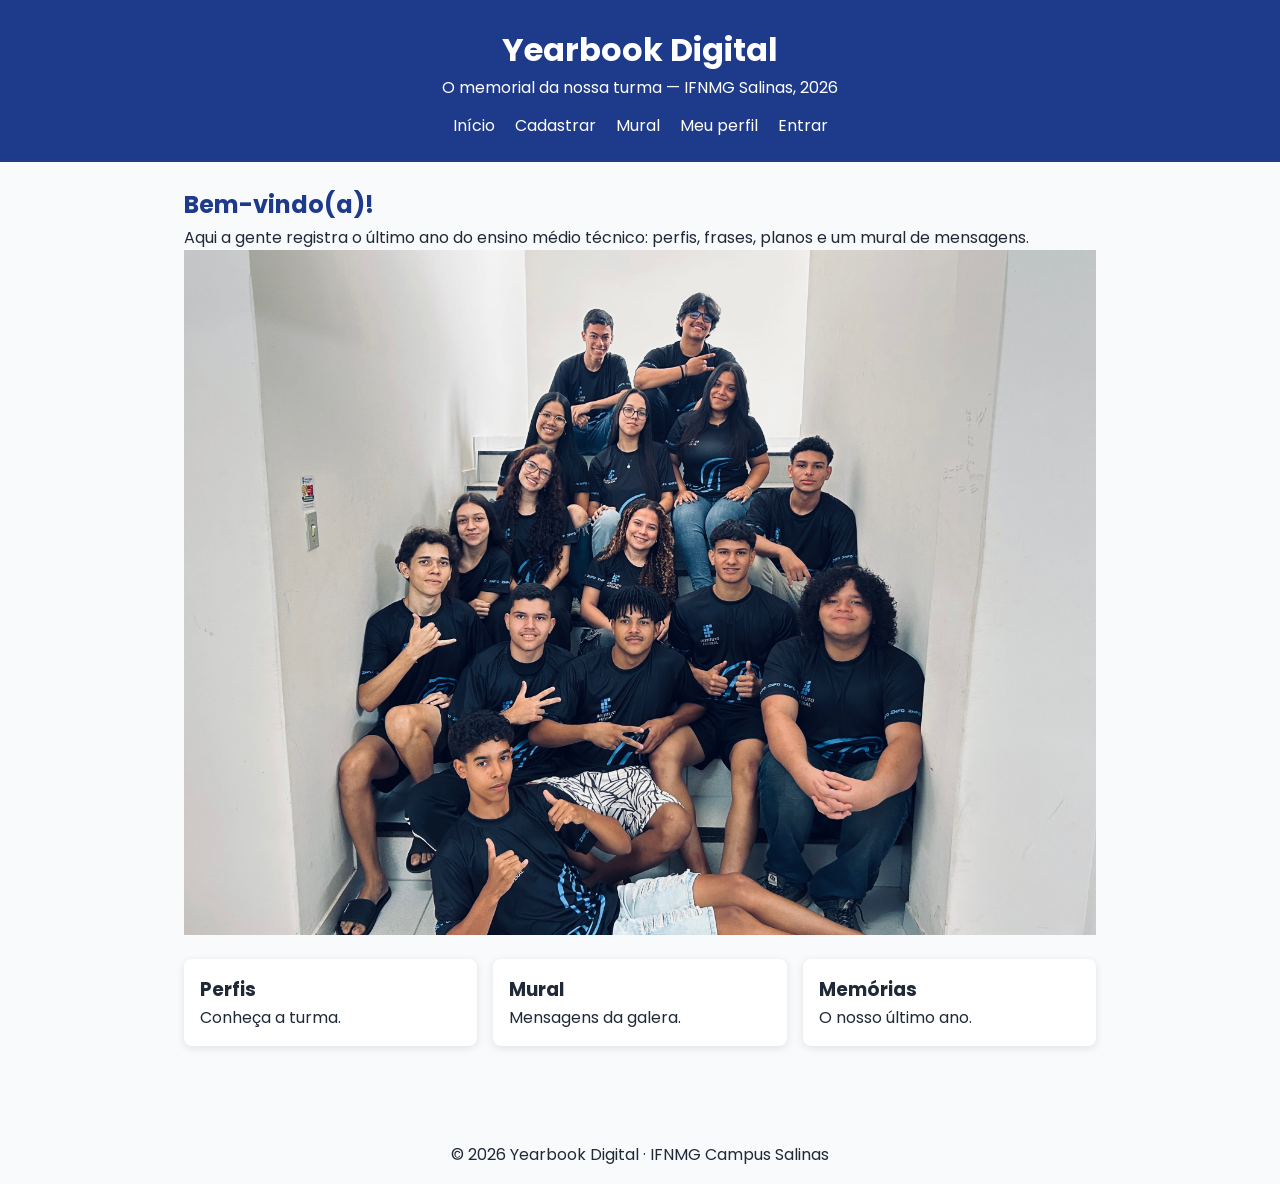
<file: index.html>
<!DOCTYPE html>
<html lang="pt-BR">
  <head>
    <meta charset="UTF-8"/>
    <meta name="viewport" content="width=device-width, initial-scale=1.0"/>
    <title>Yearbook Digital — Turma 2026</title>
    <link rel="stylesheet" href="css/style.css" />
    <link rel="preconnect" href="https://fonts.googleapis.com" />
    <link href="https://fonts.googleapis.com/css2?family=Poppins:wght@400;600;700&display=swap" rel="stylesheet" />
  </head>
  <body>
    <header>
      <h1>Yearbook Digital</h1>
      <p>O memorial da nossa turma — IFNMG Salinas, 2026</p>
      <nav>
        <ul>
          <li><a href="index.html">Início</a></li>
          <li><a href="cadastro.html">Cadastrar</a></li>
          <li><a href="mural.html">Mural</a></li>
          <li><a href="perfil.html">Meu perfil</a></li>
          <li><a href="login.html">Entrar</a></li>
        </ul>
      </nav>
    </header>

    <main>
      <section>
        <h2>Bem-vindo(a)!</h2>
        <p>
          Aqui a gente registra o último ano do ensino médio técnico: perfis,
          frases, planos e um mural de mensagens.
        </p>
        <img class="foto-turma" src="img/banner.jpg" alt="Foto da turma 2026 reunida no pátio" />
      </section>
      <section class="cards">
        <article class="card">
          <h3>Perfis</h3>
          <p>Conheça a turma.</p>
        </article>
        <article class="card">
          <h3>Mural</h3>
          <p>Mensagens da galera.</p>
        </article>
        <article class="card">
          <h3>Memórias</h3>
          <p>O nosso último ano.</p>
        </article>
      </section>
    </main>
    <footer>
      <p>&copy; 2026 Yearbook Digital · IFNMG Campus Salinas</p>
    </footer>
  </body>
</html>
</file>
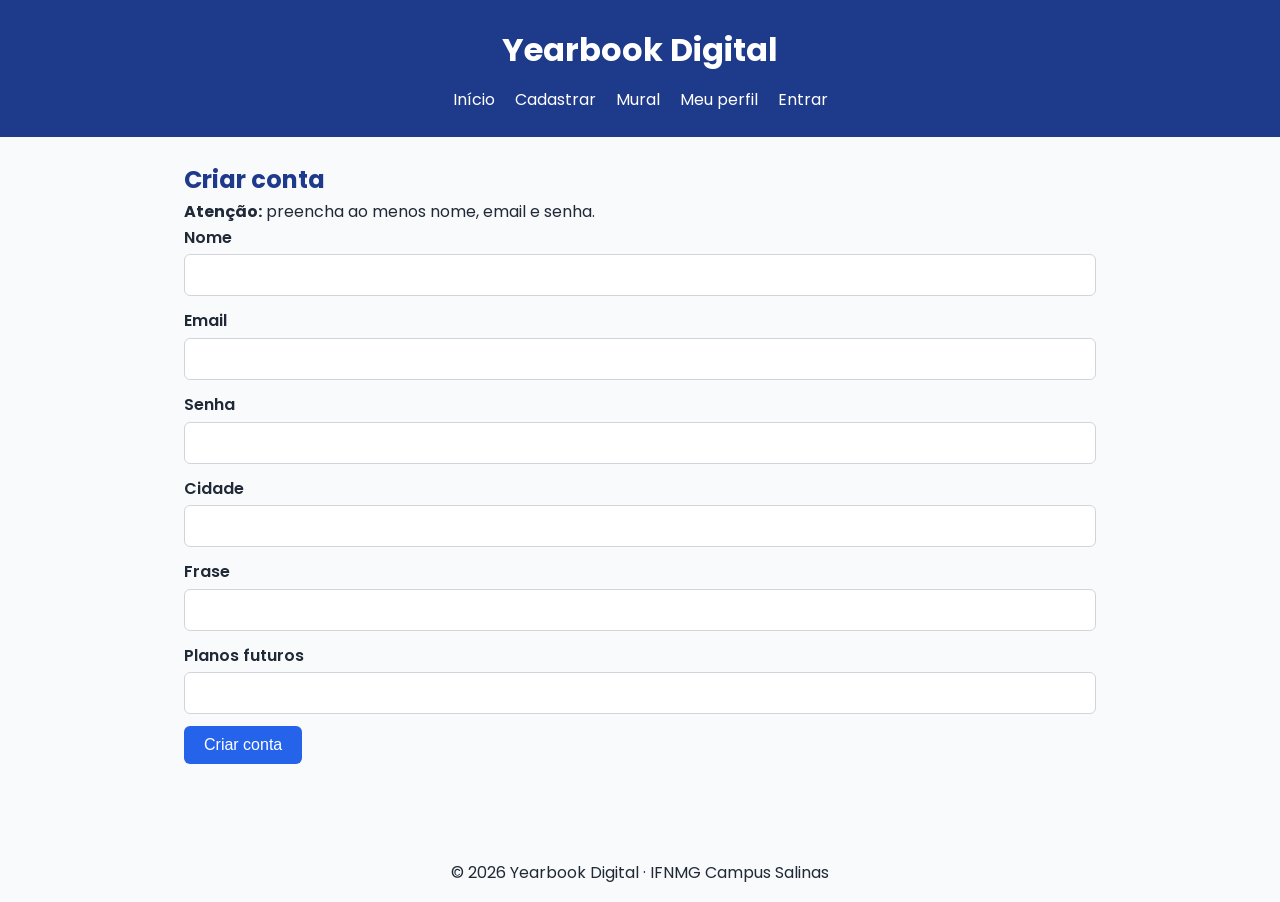
<file: cadastro.html>
<!DOCTYPE html>
<html lang="pt-BR">
  <head>
    <meta charset="UTF-8"/>
    <meta name="viewport" content="width=device-width, initial-scale=1.0"/>
    <title>Criar conta — Yearbook Digital</title>
    <link rel="stylesheet" href="css/style.css" />
    <link rel="preconnect" href="https://fonts.googleapis.com" />
    <link href="https://fonts.googleapis.com/css2?family=Poppins:wght@400;600;700&display=swap" rel="stylesheet" />
  </head>
  <body>
    <header>
      <h1>Yearbook Digital</h1>
      <nav>
        <ul>
          <li><a href="index.html">Início</a></li>
          <li><a href="cadastro.html">Cadastrar</a></li>
          <li><a href="mural.html">Mural</a></li>
          <li><a href="perfil.html">Meu perfil</a></li>
          <li><a href="login.html">Entrar</a></li>
        </ul>
      </nav>
    </header>

    <main>
      <section>
        <h2>Criar conta</h2>
        <p><strong>Atenção:</strong> preencha ao menos nome, email e senha.</p>
        <form>
          <div>
            <label for="nome">Nome</label>
            <input type="text" id="nome" name="nome" required/>
          </div>
          <div>
            <label for="email">Email</label>
            <input type="email" id="email" name="email" required />
          </div>
          <div>
            <label for="senha">Senha</label>
            <input type="password" id="senha" name="senha" required />
          </div>
          <div>
            <label for="cidade">Cidade</label>
            <input type="text" id="cidade" name="cidade" />
          </div>
          <div>
            <label for="frase">Frase</label>
            <input type="text" id="frase" name="frase" />
          </div>
          <div>
            <label for="planosFuturos">Planos futuros</label>
            <input type="text" id="planosFuturos" name="planosFuturos" />
          </div>
          <button type="submit" class="btn">Criar conta</button>
        </form>
      </section>
    </main>

    <footer>
      <p>&copy; 2026 Yearbook Digital · IFNMG Campus Salinas</p>
    </footer>
  </body>
</html>
</file>
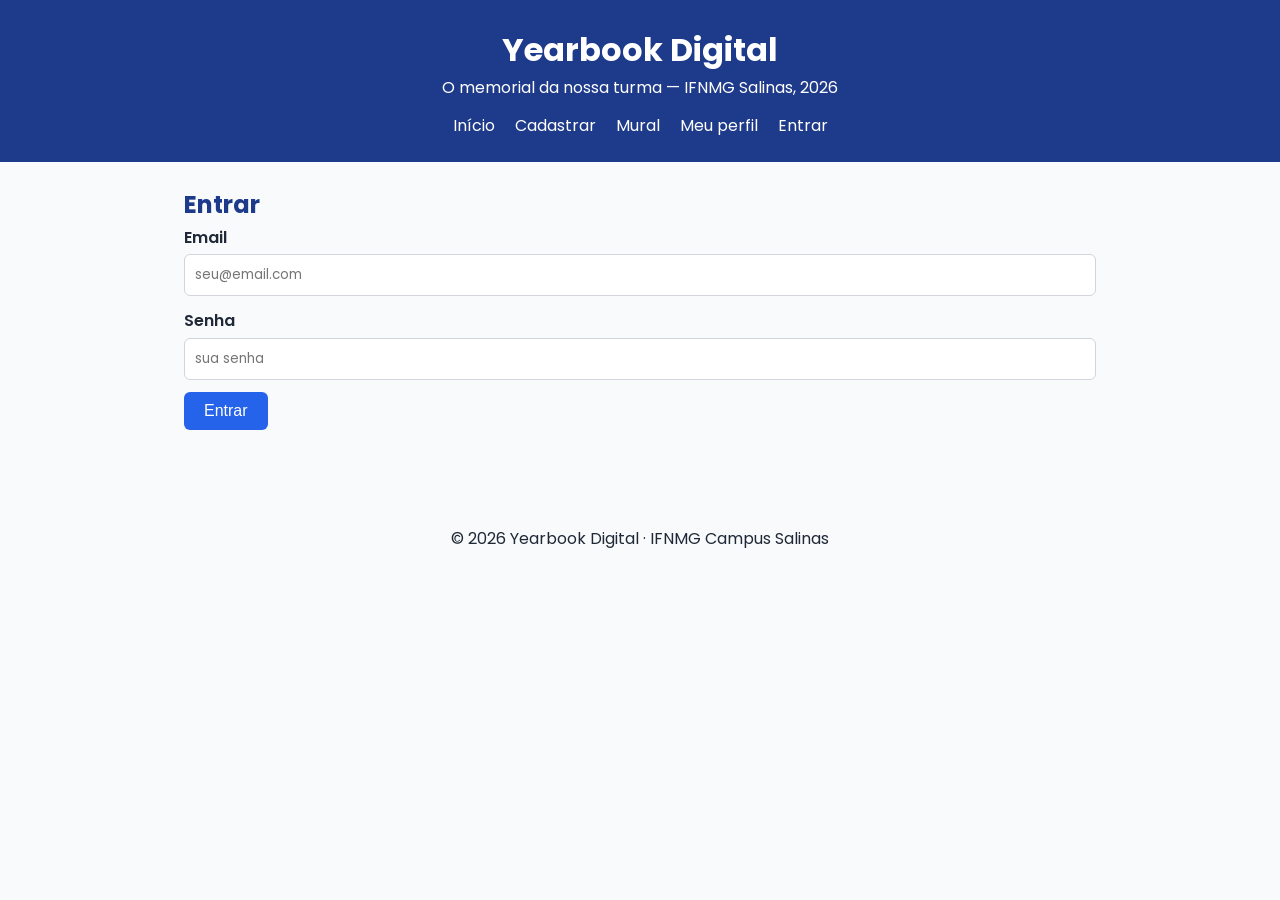
<file: login.html>
<!DOCTYPE html>
<html lang="pt-BR">
  <head>
    <meta charset="UTF-8"/>
    <meta name="viewport" content="width=device-width, initial-scale=1.0"/>
    <title>Entrar — Yearbook Digital</title>
    <link rel="stylesheet" href="css/style.css" />
    <link rel="preconnect" href="https://fonts.googleapis.com" />
    <link href="https://fonts.googleapis.com/css2?family=Poppins:wght@400;600;700&display=swap" rel="stylesheet" />
  </head>
  <body>
    <header>
      <h1>Yearbook Digital</h1>
      <p>O memorial da nossa turma — IFNMG Salinas, 2026</p>
      <nav>
        <ul>
          <li><a href="index.html">Início</a></li>
          <li><a href="cadastro.html">Cadastrar</a></li>
          <li><a href="mural.html">Mural</a></li>
          <li><a href="perfil.html">Meu perfil</a></li>
          <li><a href="login.html">Entrar</a></li>
        </ul>
      </nav>
    </header>

    <main>
      <section>
        <h2>Entrar</h2>
        <form>
          <div>
            <label for="email">Email</label>
            <input type="email" id="email" name="email" placeholder="seu@email.com" required/>
          </div>
          <div>
            <label for="senha">Senha</label>
            <input type="password" id="senha" name="senha" placeholder="sua senha" required/>
          </div>
          <button type="submit" class="btn">Entrar</button>
        </form>
      </section>
    </main>
    <footer>
      <p>&copy; 2026 Yearbook Digital · IFNMG Campus Salinas</p>
    </footer>
  </body>
</html>
</file>
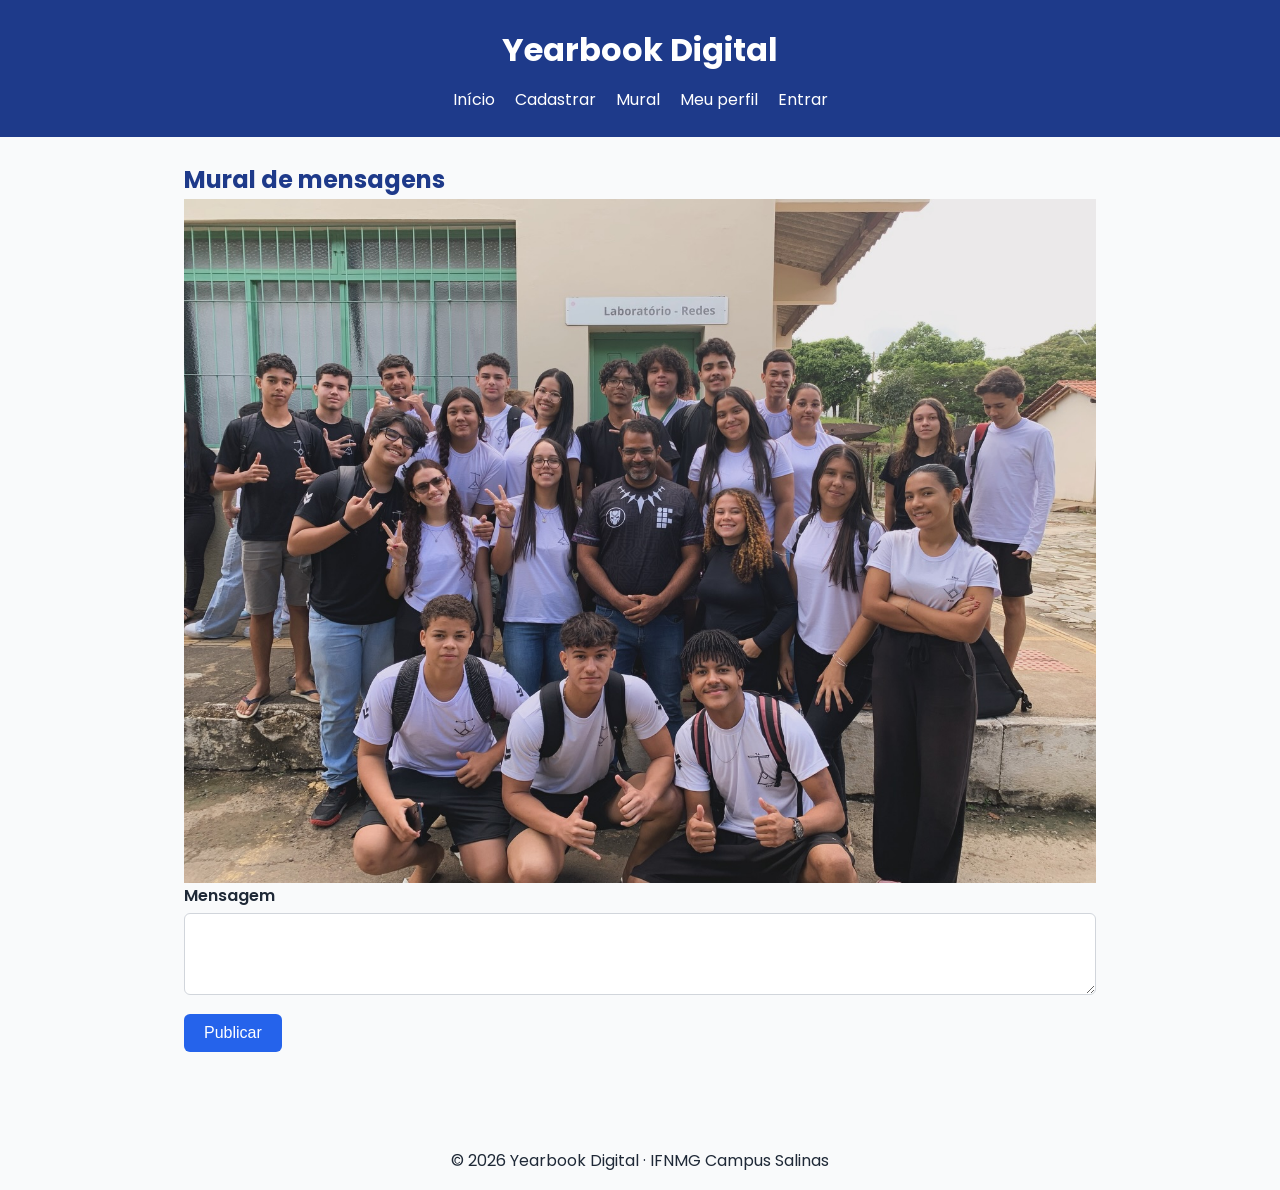
<file: mural.html>
<!DOCTYPE html>
<html lang="pt-BR">
  <head>
    <meta charset="UTF-8"/>
    <meta name="viewport" content="width=device-width, initial-scale=1.0"/>
    <title>Mural — Yearbook Digital</title>
    <link rel="stylesheet" href="css/style.css" />
    <link rel="preconnect" href="https://fonts.googleapis.com" />
    <link href="https://fonts.googleapis.com/css2?family=Poppins:wght@400;600;700&display=swap" rel="stylesheet" />
  </head>
  <body>
    <header>
      <h1>Yearbook Digital</h1>
      <nav>
        <ul>
          <li><a href="index.html">Início</a></li>
          <li><a href="cadastro.html">Cadastrar</a></li>
          <li><a href="mural.html">Mural</a></li>
          <li><a href="perfil.html">Meu perfil</a></li>
          <li><a href="login.html">Entrar</a></li>
        </ul>
      </nav>
    </header>

    <main>
      <section>
        <h2>Mural de mensagens</h2>
        <img class="foto-turma" src="img/mural.jpg" alt="Foto da turma 2026 com Jamerson Jardel" />
        <form>
          <div>
            <label for="texto">Mensagem</label>
            <textarea id="texto" name="texto" rows="3" required></textarea>
          </div>
          <button type="submit" class="btn">Publicar</button>
        </form>
      </section>
    </main>

    <footer>
      <p>&copy; 2026 Yearbook Digital · IFNMG Campus Salinas</p>
    </footer>
  </body>
</html>
</file>
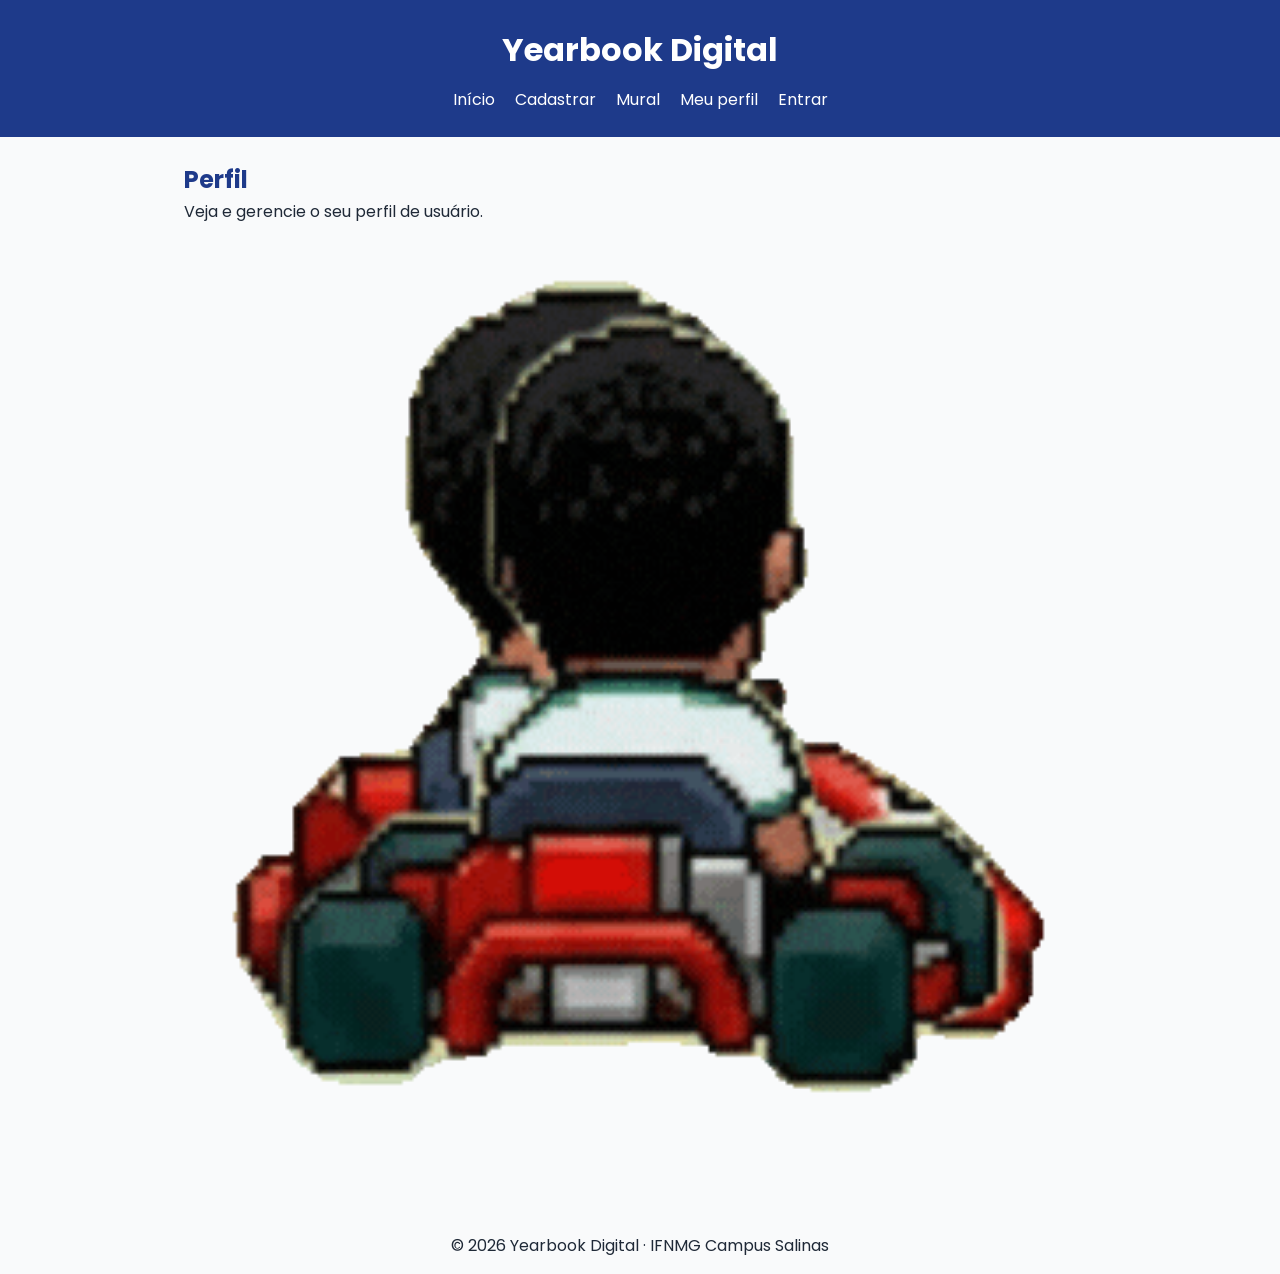
<file: perfil.html>
<!DOCTYPE html>
<html lang="pt-BR">
  <head>
    <meta charset="UTF-8"/>
    <meta name="viewport" content="width=device-width, initial-scale=1.0"/>
    <title>Perfil — Yearbook Digital</title>
    <link rel="stylesheet" href="css/style.css" />
    <link rel="preconnect" href="https://fonts.googleapis.com" />
    <link href="https://fonts.googleapis.com/css2?family=Poppins:wght@400;600;700&display=swap" rel="stylesheet" />
  </head>
  <body>
    <header>
      <h1>Yearbook Digital</h1>
      <nav>
        <ul>
          <li><a href="index.html">Início</a></li>
          <li><a href="cadastro.html">Cadastrar</a></li>
          <li><a href="mural.html">Mural</a></li>
          <li><a href="perfil.html">Meu perfil</a></li>
          <li><a href="login.html">Entrar</a></li>
        </ul>
      </nav>
    </header>

    <main>
      <section>
        <h2>Perfil</h2>
        <p>Veja e gerencie o seu perfil de usuário.</p>
        <img class="foto-turma" src="img/perfil.gif" alt="Foto de perfil do aluno" />
      </section>
    </main>

    <footer>
      <p>&copy; 2026 Yearbook Digital · IFNMG Campus Salinas</p>
    </footer>
  </body>
</html>
</file>
<file: css/style.css>
/* ===== Variáveis ===== */
:root {
  --cor-primaria: #1e3a8a;
  --cor-secundaria: #2563eb;
  --cor-texto: #1f2937;
  --cor-fundo: #f9fafb;
  --fonte: 'Poppins', sans-serif;
}

/* ===== Reset e base ===== */
* {
  box-sizing: border-box;
  margin: 0;
  padding: 0;
}

body {
  font-family: var(--fonte);
  color: var(--cor-texto);
  background-color: var(--cor-fundo);
  line-height: 1.6;
}

h1,
h2 {
  color: var(--cor-primaria);
  font-weight: 700;
}

a {
  color: var(--cor-secundaria);
}

/* ===== Header e navegação ===== */
header {
  background-color: var(--cor-primaria);
  color: #ffffff;
  padding: 24px;
  text-align: center;
}

header h1 {
  color: #ffffff;
}

nav ul {
  list-style: none;
  display: flex;
  align-items: center;
  gap: 20px;
  justify-content: center;
  margin-top: 12px;
}

nav a {
  color: #ffffff;
  text-decoration: none;
  transition: opacity 0.2s;
}

nav a:hover {
  opacity: 0.8;
  text-decoration: underline;
}

main {
  padding: 24px;
  max-width: 960px;
  margin: 0 auto;
}

section {
  margin-bottom: 24px;
}

footer {
  padding: 16px;
  text-align: center;
  margin-top: 32px;
}

/* ===== Botões e formulários ===== */
.btn {
  background-color: var(--cor-secundaria);
  color: #ffffff;
  border: none;
  padding: 10px 20px;
  border-radius: 6px;
  font-size: 16px;
  cursor: pointer;
  transition: background-color 0.2s;
}

.btn:hover {
  background-color: var(--cor-primaria);
}

#btn-sair {
  background-color: #dc2626;
  font-family: inherit;
}

#btn-sair:hover {
  background-color: #b91c1c;
}

#link-entrar {
  display: inline-block;
  background-color: #16a34a;
  font-family: inherit;
  text-decoration: none;
}

#link-entrar:hover {
  background-color: #15803d;
  opacity: 1;
  text-decoration: none;
}

input,
textarea {
  width: 100%;
  padding: 10px;
  margin-bottom: 12px;
  border: 1px solid #d1d5db;
  border-radius: 6px;
  font-family: inherit;
}

input:focus,
textarea:focus {
  outline: none;
  border-color: var(--cor-secundaria);
}

label {
  display: block;
  margin-bottom: 4px;
  font-weight: 600;
}

.erro {
  color: #dc2626;
  margin-bottom: 8px;
}

.input-erro {
  border-color: #dc2626;
}

img {
  max-width: 100%;
  height: auto;
}

.foto-turma {
  display: block;
  width: 100%;
}

/* ===== Cards ===== */
.cards {
  display: grid;
  grid-template-columns: repeat(auto-fill, minmax(220px, 1fr));
  gap: 16px;
}

.card {
  background-color: #ffffff;
  border-radius: 8px;
  box-shadow: 0 2px 8px rgba(0, 0, 0, 0.1);
  padding: 16px;
  animation: aparecer 0.4s ease-out;
  transition: transform 0.2s, box-shadow 0.2s;
}

.card:hover {
  transform: translateY(-4px);
  box-shadow: 0 6px 16px rgba(0, 0, 0, 0.15);
}

.cards-mural {
  grid-template-columns: 1fr;
}

.perfil-foto {
  border-radius: 50%;
  width: 120px;
  height: 120px;
  object-fit: cover;
}

#lista-alunos .perfil-foto {
  display: block;
  margin-inline: auto;
}

#lista-alunos .card h3 {
  text-align: center;
}

/* ===== Mensagens do mural ===== */
.mensagem {
  border-left: 4px solid var(--cor-secundaria);
}

.mensagem-autor {
  font-size: 14px;
  color: #6b7280;
}

.mensagem-imagem {
  display: block;
  margin-inline: auto;
}

/* ===== Perfil individual ===== */
.perfil {
  display: flex;
  flex-direction: column;
  align-items: center;
  text-align: center;
  gap: 8px;
}

.perfil blockquote {
  font-style: italic;
  color: var(--cor-primaria);
}

/* ===== Toasts ===== */
.toast {
  position: fixed;
  bottom: 20px;
  right: 20px;
  padding: 12px 20px;
  border-radius: 6px;
  color: #ffffff;
  box-shadow: 0 2px 8px rgba(0, 0, 0, 0.2);
  animation: aparecer 0.3s ease-out;
}

.toast-sucesso {
  background-color: #16a34a;
}

.toast-erro {
  background-color: #dc2626;
}

/* ===== Animação ===== */
@keyframes aparecer {
  from {
    opacity: 0;
    transform: translateY(10px);
  }
  to {
    opacity: 1;
    transform: translateY(0);
  }
}

/* ===== Responsividade ===== */
@media (max-width: 768px) {
  nav ul {
    flex-direction: column;
    gap: 8px;
  }
  main {
    padding: 16px;
  }
  .perfil-foto {
    width: 96px;
    height: 96px;
  }
}
</file>
